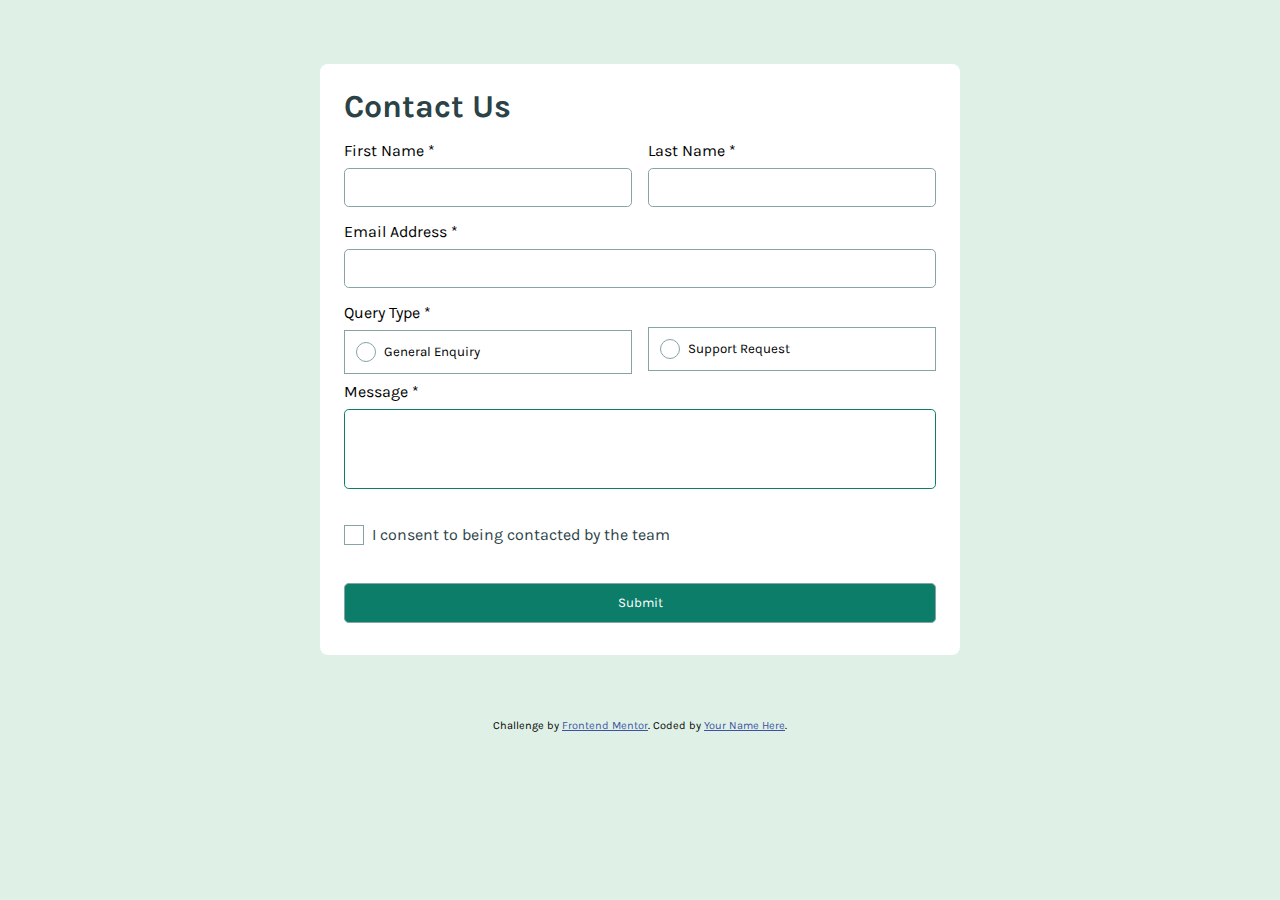
<file: form_validation/final_folder/contact-form-main/index.html>
<!DOCTYPE html>
<html lang="en">
<head>
  <meta charset="UTF-8">
  <meta name="viewport" content="width=device-width, initial-scale=1.0"> <!-- displays site properly based on user's device -->

  <link rel="icon" type="image/png" sizes="32x32" href="./assets/images/favicon-32x32.png">
  
  <title>Frontend Mentor | Contact form</title>

  <!-- Feel free to remove these styles or customise in your own stylesheet 👍 -->
  <style>
    .attribution { font-size: 11px; text-align: center; }
    .attribution a { color: hsl(228, 45%, 44%); }
  </style>
  <link rel="stylesheet" href="./style.css">
</head>
<body>
<section class="section">
<h1>Contact Us</h1>
<form id="myForm">
  <div class="name-field">
    <div class="name">
      <label for="">First Name *</label>
      <input type="text" id="firstname">
      <p class="error first-name"></p>
    </div>
    <div class="name">
      <label for="">Last Name *</label>
      <input type="text" id="lastname">
      <p class="error lastname-err"></p>
    </div>
  </div>
  <label> Email Address *</label>
  <input type="text" id="email">
  <p class="error email-err"></p>
  <div class="query-type">
    <div class="query">
      <label for="">Query Type *</label>
      <button id="general"><span><img src="./assets/images/icon-radio-selected.svg" alt=""></span> General Enquiry</button>
      <p class="error query_err"></p>
    </div>
    <div class="query">
      <button id="support"><span><img class="support_btn" src="./assets/images/icon-radio-selected.svg" alt=""> </span>Support Request</button>
    </div>
  </div>
  <label for="">Message *</label>
  <textarea name="" id="message"></textarea>
  <p class="error message_err"></p>

  <div class="consent-form">
    <div><img src="./assets/images/icon-checkbox-check.svg" alt=""></div>
    <p>I consent to being contacted by the team</p>
  </div>
  <p class="error consent-err"></p>
  <input type="submit" value="Submit">
</form>
</section>

<div class="success-state">
  <div class="success-header">
    <img src="./assets/images/icon-success-check.svg" alt="">
    <h1> Message Sent!</h1>
  </div>
  <p>Thanks for completing the form. We'll be in touch soon!</p>
</div>
 
  <!-- Please enter a valid email address
  This field is required

  Please select a query type

  Message
  This field is required

  
  To submit this form, please consent to being contacted -->
  
  <div class="attribution">
    Challenge by <a href="https://www.frontendmentor.io?ref=challenge">Frontend Mentor</a>. 
    Coded by <a href="#">Your Name Here</a>.
  </div>

  <script src="./app.js"></script>
</body>
</html>
</file>
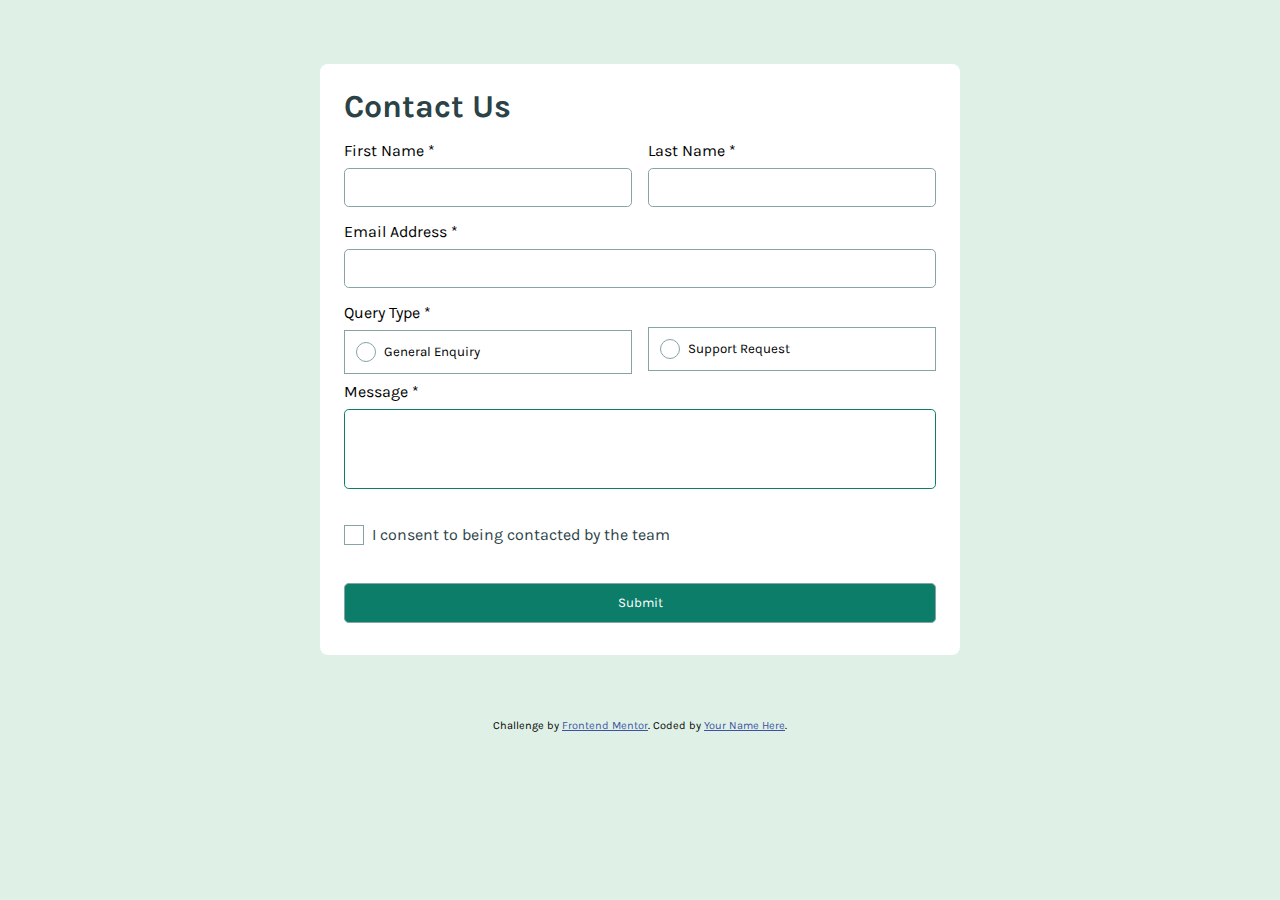
<file: form_validation/starter_folder/contact-form-main/index.html>
<!DOCTYPE html>
<html lang="en">
<head>
  <meta charset="UTF-8">
  <meta name="viewport" content="width=device-width, initial-scale=1.0"> <!-- displays site properly based on user's device -->

  <link rel="icon" type="image/png" sizes="32x32" href="./assets/images/favicon-32x32.png">
  
  <title>Frontend Mentor | Contact form</title>

  <!-- Feel free to remove these styles or customise in your own stylesheet 👍 -->
  <style>
    .attribution { font-size: 11px; text-align: center; }
    .attribution a { color: hsl(228, 45%, 44%); }
  </style>
  <link rel="stylesheet" href="./style.css">
</head>
<body>
<section class="section">
<h1>Contact Us</h1>
<form>
  <div class="name-field">
    <div class="name">
      <label for="">First Name *</label>
      <input type="text">
      <p class="error"></p>
    </div>
    <div class="name">
      <label for="">Last Name *</label>
      <input type="text">
      <p class="error"></p>
    </div>
  </div>
  <label> Email Address *</label>
  <input type="email">
  <p class="error"></p>
  <div class="query-type">
    <div class="query">
      <label for="">Query Type *</label>
      <button><span><img src="./assets/images/icon-radio-selected.svg" alt=""></span> General Enquiry</button>
      <p class="error"></p>
    </div>
    <div class="query">
      <button><span><img src="./assets/images/icon-radio-selected.svg" alt=""> </span>Support Request</button>
    </div>
  </div>
  <label for="">Message *</label>
  <textarea name="" id=""></textarea>
  <p class="error"></p>

  <div class="consent-form">
    <div><img src="./assets/images/icon-checkbox-check.svg" alt=""></div>
    <p>I consent to being contacted by the team</p>
  </div>
  <p class="error"></p>
  <input type="submit" value="Submit">
</form>
</section>

<div class="success-state">
  <div class="success-header">
    <img src="./assets/images/icon-success-check.svg" alt="">
    <h1> Message Sent!</h1>
  </div>
  <p>Thanks for completing the form. We'll be in touch soon!</p>
</div>
 
  <!-- Please enter a valid email address
  This field is required

  Please select a query type

  Message
  This field is required

  
  To submit this form, please consent to being contacted -->
  
  <div class="attribution">
    Challenge by <a href="https://www.frontendmentor.io?ref=challenge">Frontend Mentor</a>. 
    Coded by <a href="#">Your Name Here</a>.
  </div>
</body>
</html>
</file>
<file: form_validation/final_folder/contact-form-main/style.css>
@import url('https://fonts.googleapis.com/css2?family=Karla:ital,wght@0,200..800;1,200..800&family=Space+Mono:ital,wght@0,400;0,700;1,400;1,700&display=swap');
*{
    margin:0;
    padding:0;
    box-sizing: border-box;
    font-family: "Karla", sans-serif;
}
:root{
    --green_lighter: hsl(148, 38%, 91%);
    --green_medium: hsl(169, 82%, 27%);
    --red: hsl(0, 66%, 54%);
    --white: hsl(0, 0%, 100%);
    --grey_medium: hsl(186, 15%, 59%);
    --grey_darker: hsl(187, 24%, 22%);
}
body{
    background-color: var(--green_lighter);
    position: relative;
}
.section{
    background:var(--white);
    width:50%;
    margin: 5% auto;
    padding:1.5rem;
    border-radius: 0.5rem;
}
.section h1{
    color:var(--grey_darker);
    margin-bottom: 1rem;
}
.section form label{
    font-size: 1rem;
}
input{
    width:100%;
    padding:0.7rem;
    margin:0.5rem 0;
    border-radius: 0.3rem;
    outline:none;
    border: 1px solid var(--grey_medium)
}
input.invalid{
    border: 1px solid var(--red);
}
input:hover,input:focus{
    border:1px solid var(--green_medium);
    cursor: pointer;
}
.name-field{
    display: flex;
    gap:1rem;
}
.name{
    width:50%;
}
button{
    width:100%;
    padding:0.7rem;
    margin:0.5rem 0;
    background:var(--white);
    outline:none;
    border:1px solid var(--grey_medium);
    display: flex;
    justify-content: flex-start;
    align-items: center;
    gap:0.5rem;
    cursor: pointer;
}
button.active{
    background: hsla(169, 82%, 27%,0.3);
    border:1px solid var(--green_medium);
}
.query-type{
    display:flex;
    gap:1rem;
}
.query{
    width:50%;
}
.query:last-child{
    margin-top:1rem;
}
.query button span{
    width:20px;
    height:20px;
    border:1px solid var(--grey_medium);
    display: flex;
    justify-content: center;
    align-items: center;
    border-radius: 50%;
}
.query button span img{
    display: none;
}
textarea{
    width:100%;
    height:5rem;
    margin:0.5rem 0;
    outline:none;
    border:1px solid var(--green_medium);
    border-radius: 0.3rem;
    padding:1rem;
    resize:none;
}
textarea.invalid{
    border: 1px solid var(--red);
}
.consent-form{
    display: flex;
    align-items: center;
    gap:0.5rem;
    margin-top:1.5rem;
    cursor:pointer;
}
.consent-form >div{
    width:20px;
    height:20px;
    border:1px solid var(--grey_medium);
    display: flex;
    justify-content: center;
    align-items: center;
}
.consent-form div img{
    display: none;
}
.consent-form p{
    color:var(--grey_darker);
}
input[type='submit']{
    margin-top:2rem;
    background:var(--green_medium);
    color:var(--white);
    cursor: pointer;
}
.error{
    color:var(--red);
    font-size: 0.8rem;
    margin: 0.4rem 0;
}
.success-state{
    background:var(--green_medium);
    width:30%;
    padding:1rem;
    position: absolute;
    top:-10%;
    right:0;
    left:0;
    margin:auto;
    border-radius: 0.7rem;
    transition: all 0.4s ease-in;
    transform: translateY(-150%);
}
.success-header{
    display: flex;
    align-items: center;
    margin-bottom:1rem;
    gap:1rem;
}
.success-header h1{
    color:var(--white);
    font-size: 1.5rem;
}
.success-state p{
    color:var(--grey_medium);
}
</file>
<file: form_validation/starter_folder/contact-form-main/style.css>
@import url('https://fonts.googleapis.com/css2?family=Karla:ital,wght@0,200..800;1,200..800&family=Space+Mono:ital,wght@0,400;0,700;1,400;1,700&display=swap');
*{
    margin:0;
    padding:0;
    box-sizing: border-box;
    font-family: "Karla", sans-serif;
}
:root{
    --green_lighter: hsl(148, 38%, 91%);
    --green_medium: hsl(169, 82%, 27%);
    --red: hsl(0, 66%, 54%);
    --white: hsl(0, 0%, 100%);
    --grey_medium: hsl(186, 15%, 59%);
    --grey_darker: hsl(187, 24%, 22%);
}
body{
    background-color: var(--green_lighter);
    position: relative;
}
.section{
    background:var(--white);
    width:50%;
    margin: 5% auto;
    padding:1.5rem;
    border-radius: 0.5rem;
}
.section h1{
    color:var(--grey_darker);
    margin-bottom: 1rem;
}
.section form label{
    font-size: 1rem;
}
input{
    width:100%;
    padding:0.7rem;
    margin:0.5rem 0;
    border-radius: 0.3rem;
    outline:none;
    border: 1px solid var(--grey_medium)
}
input.invalid{
    border: 1px solid var(--red);
}
input:hover,input:focus{
    border:1px solid var(--green_medium);
    cursor: pointer;
}
.name-field{
    display: flex;
    gap:1rem;
}
.name{
    width:50%;
}
button{
    width:100%;
    padding:0.7rem;
    margin:0.5rem 0;
    background:var(--white);
    outline:none;
    border:1px solid var(--grey_medium);
    display: flex;
    justify-content: flex-start;
    align-items: center;
    gap:0.5rem;
    cursor: pointer;
}
button.active{
    background: hsla(169, 82%, 27%,0.3);
    border:1px solid var(--green_medium);
}
.query-type{
    display:flex;
    gap:1rem;
}
.query{
    width:50%;
}
.query:last-child{
    margin-top:1rem;
}
.query button span{
    width:20px;
    height:20px;
    border:1px solid var(--grey_medium);
    display: flex;
    justify-content: center;
    align-items: center;
    border-radius: 50%;
}
.query button span img{
    display: none;
}
textarea{
    width:100%;
    height:5rem;
    margin:0.5rem 0;
    outline:none;
    border:1px solid var(--green_medium);
    border-radius: 0.3rem;
    padding:1rem;
    resize:none;
}
textarea.invalid{
    border: 1px solid var(--red);
}
.consent-form{
    display: flex;
    align-items: center;
    gap:0.5rem;
    margin-top:1.5rem;
    cursor:pointer;
}
.consent-form >div{
    width:20px;
    height:20px;
    border:1px solid var(--grey_medium);
    display: flex;
    justify-content: center;
    align-items: center;
}
.consent-form div img{
    display: none;
}
.consent-form p{
    color:var(--grey_darker);
}
input[type='submit']{
    margin-top:2rem;
    background:var(--green_medium);
    color:var(--white);
    cursor: pointer;
}
.error{
    color:var(--red);
    font-size: 0.8rem;
    margin: 0.4rem 0;
}
.success-state{
    background:var(--green_medium);
    width:30%;
    padding:1rem;
    position: absolute;
    top:-10%;
    right:0;
    left:0;
    margin:auto;
    border-radius: 0.7rem;
    transition: all 0.4s ease-in;
    transform: translateY(-150%);
}
.success-header{
    display: flex;
    align-items: center;
    margin-bottom:1rem;
    gap:1rem;
}
.success-header h1{
    color:var(--white);
    font-size: 1.5rem;
}
.success-state p{
    color:var(--grey_medium);
}
</file>
